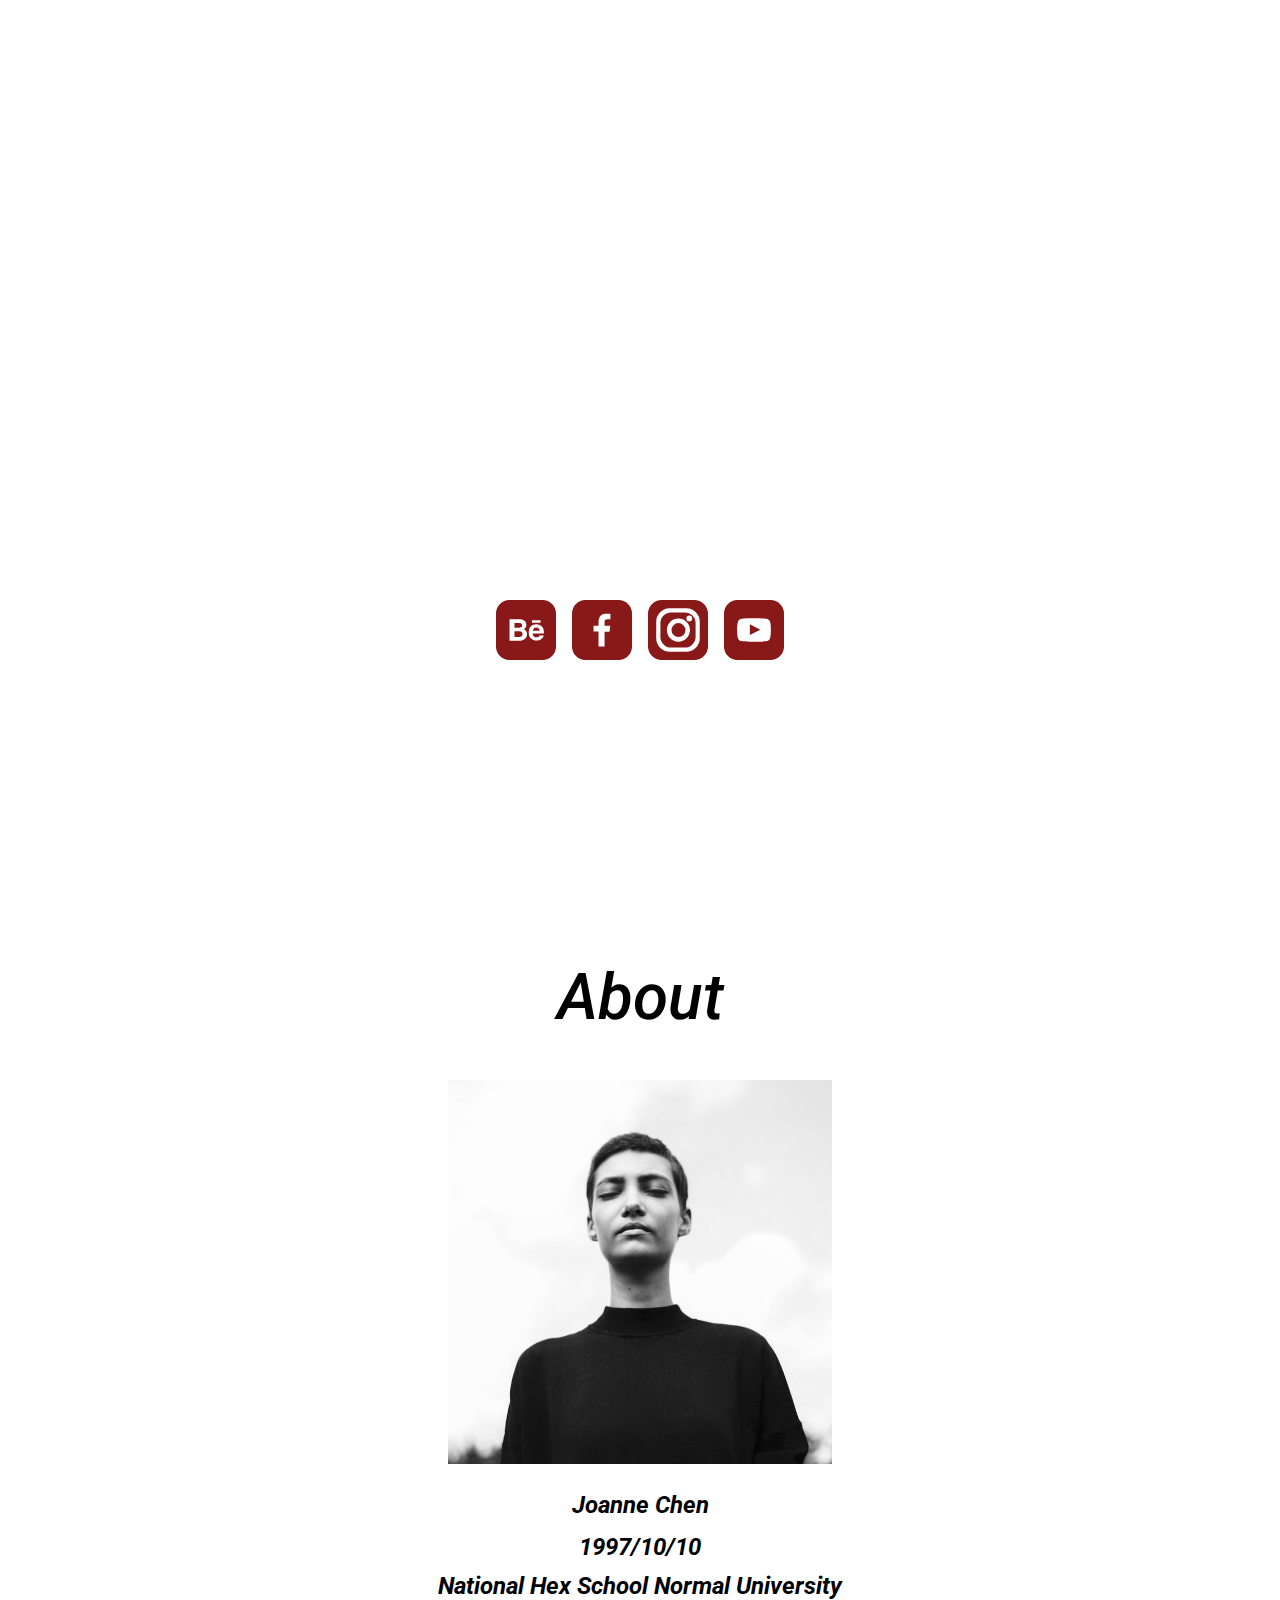
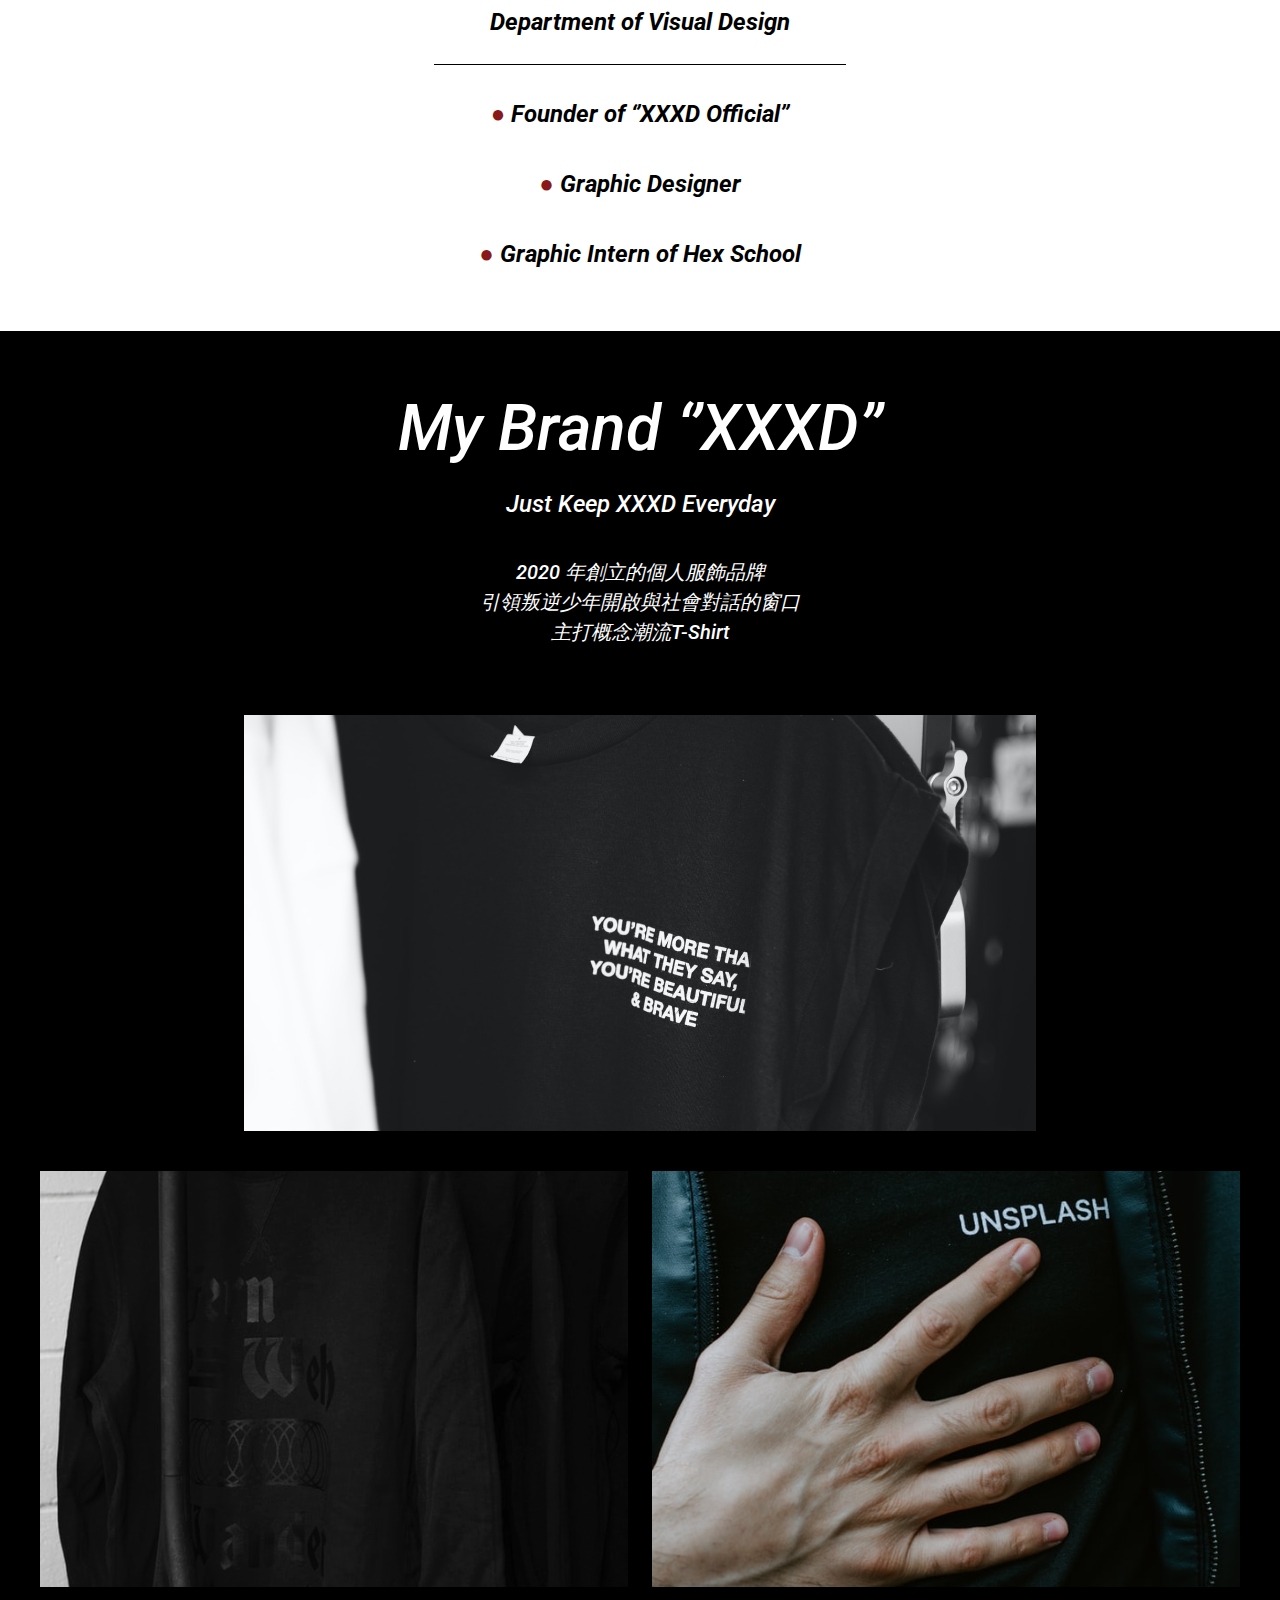
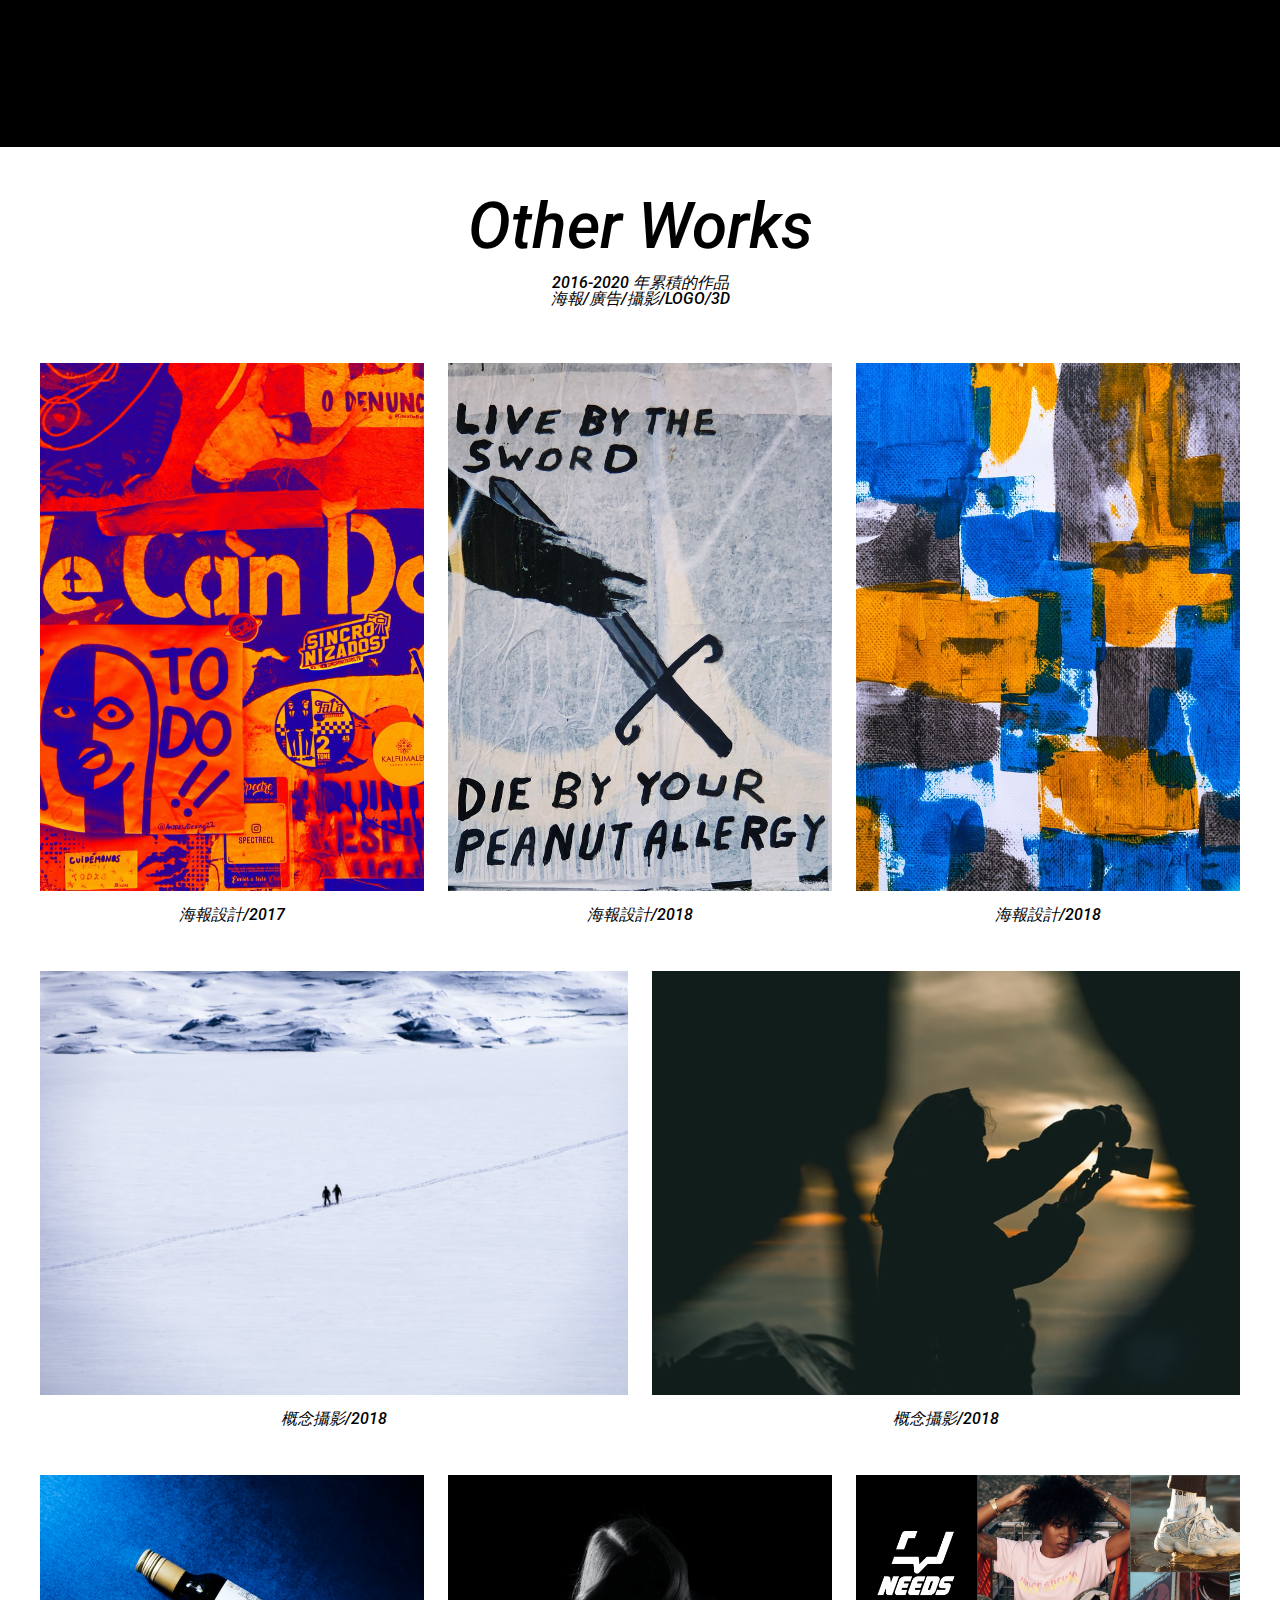
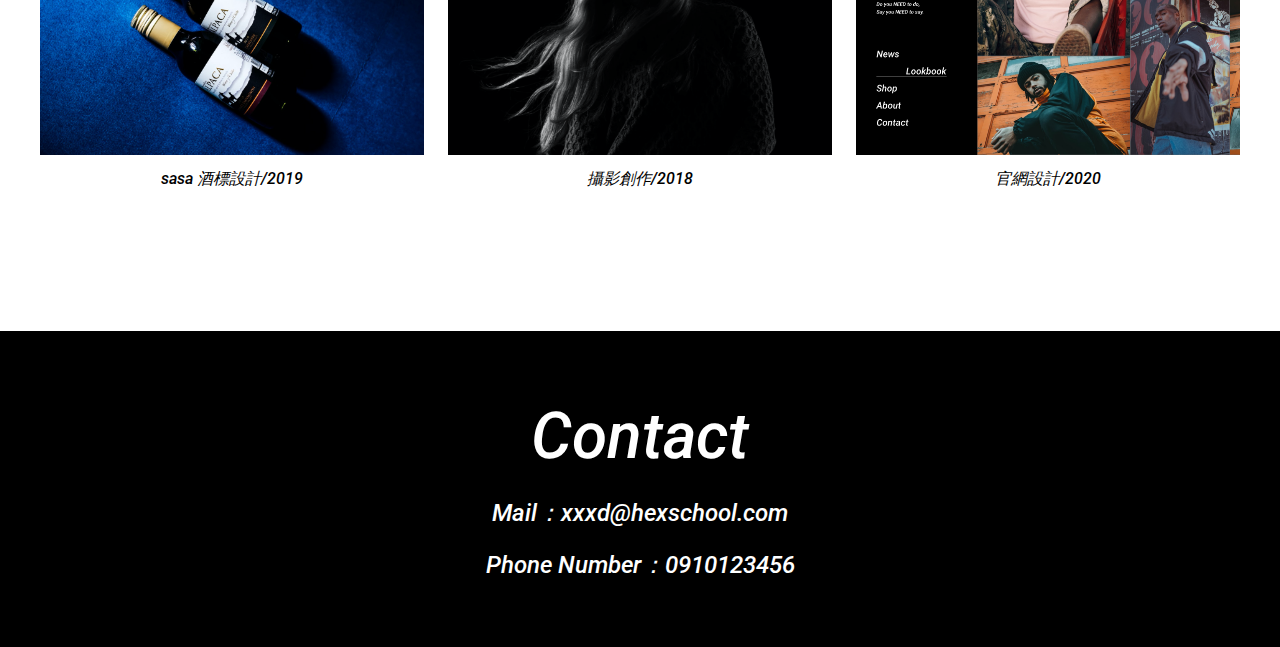
<file: index.html>
<!DOCTYPE html>
<html lang="en">

<head>
  <meta charset="UTF-8">
  <meta name="viewport" content="width=device-width, initial-scale=1.0">
  <meta http-equiv="X-UA-Compatible" content="ie=edge">
  <title>首頁</title>
  <link rel="stylesheet" href="./assets/style/all.css">
  <link rel="preconnect" href="https://fonts.googleapis.com"> 
  <link rel="preconnect" href="https://fonts.gstatic.com" crossorigin> 
  <link href="https://fonts.googleapis.com/css2?family=Roboto:ital@1&display=swap" rel="stylesheet">
</head>

<body>
  <header class="header">
    <div class="banner">
      <div class="div">
        <p class="fz24 white bold">
          Here’s
        </p>
        <h1 class="fz80 white black">
          JOANNE
        </h1>
        <h3 class="fz24 white bold">
          Founder of “XXXD Official" <br> 
          & Graphic Designer
        </h3>
        <ul>
          <l1><a href="#"><img src="./assets/images/week2/behance.svg" alt="Be"></a></l1>
          <l1><a href="#"><img src="./assets/images/week2/facebook.svg" alt="FB"></a></l1>
          <l1><a href="#"><img src="./assets/images/week2/instagram.svg" alt="INS"></a></l1>
          <l1><a href="#"><img src="./assets/images/week2/youtube.svg" alt="YT"></a></l1>
        </ul>
      </div>
    </div>
  </header>

  
<div class="about">
  <h2 class="fz64 medium">
    About
  </h2>
  <img src="./assets/images/week2/photo.png" alt="photo">
  <ul class="fz24 bold">
    <li>Joanne Chen</li>
    <li>1997/10/10</li>
    <li class="lhDif">
      National Hex School Normal University <br> 
      Department of Visual Design
    </li>
  </ul>
  <ul class="fz24 redDiskList bold">
    <li>Founder of ‘’XXXD Official’’</li>
    <li>Graphic Designer</li>
    <li>Graphic Intern of Hex School</li>
  </ul>
</div>

<div class="brand white medium">
  <h2 class="fz64">
    My Brand ‘’XXXD’’
  </h2>
  <h3 class="fz24">
    Just Keep XXXD Everyday
  </h3>
  <p class="fz20">
    2020 年創立的個人服飾品牌 <br> 
    引領叛逆少年開啟與社會對話的窗口 <br> 
    主打概念潮流T-Shirt
  </p>
  <div>
    <img src="./assets/images/week2/brand_img1.png" alt="brandImg1">
    <img src="./assets/images/week2/brand_img2.png" alt="brandImg2">
    <img src="./assets/images/week2/brand_img3.png" alt="brandImg3">
  </div>
</div>

<div class="work medium">
  <h2 class="fz64">
    Other Works
  </h2>
  <h3>
    2016-2020 年累積的作品 <br> 
    海報/廣告/攝影/LOGO/3D
  </h3>
  <ul>
    <li>
      <img src="./assets/images/week2/work_img1.png" alt="w1">
      <h4>
        海報設計/2017
      </h4>
    </li>
    <li>
      <img src="./assets/images/week2/work_img2.png" alt="w2">
      <h4>
        海報設計/2018
      </h4>
    </li>
    <li>
      <img src="./assets/images/week2/work_img3.png" alt="w3">
      <h4>
        海報設計/2018
      </h4>
    </li>
    <li>
      <img src="./assets/images/week2/work_img4.png" alt="w4">
      <h4>
        概念攝影/2018
      </h4>
    </li>
    <li>
      <img src="./assets/images/week2/work_img5.png" alt="w5">
      <h4>
        概念攝影/2018
      </h4>
    </li>
    <li>
      <img src="./assets/images/week2/work_img6.png" alt="w6">
      <h4>
        sasa 酒標設計/2019
      </h4>
    </li>
    <li>
      <img src="./assets/images/week2/work_img7.png" alt="w7">
      <h4>
        攝影創作/2018
      </h4>
    </li>
    <li>
      <img src="./assets/images/week2/work_img8.png" alt="w8">
      <h4>
        官網設計/2020
      </h4>
    </li>
  </ul>
</div>

  <footer class="footer">
    <div class="contact">
      <h2 class="fz64 white medium">
        Contact
      </h2>
      <ul class="fz24 white medium">
        <li>
          Mail：xxxd@hexschool.com
        </li>
        <li>
          Phone Number：0910123456
        </li>
      </ul>
    </div>
  </footer>
  <script src="./assets/js/vendors.js"></script>
  <script src="./assets/js/all.js"></script>
</body>

</html>
</file>
<file: assets/style/all.css>
@charset "UTF-8";
/* http://meyerweb.com/eric/tools/css/reset/ 
   v2.0 | 20110126
   License: none (public domain)
*/
html, body, div, span, applet, object, iframe,
h1, h2, h3, h4, h5, h6, p, blockquote, pre,
a, abbr, acronym, address, big, cite, code,
del, dfn, em, img, ins, kbd, q, s, samp,
small, strike, strong, sub, sup, tt, var,
b, u, i, center,
dl, dt, dd, ol, ul, li,
fieldset, form, label, legend,
table, caption, tbody, tfoot, thead, tr, th, td,
article, aside, canvas, details, embed,
figure, figcaption, footer, header, hgroup,
menu, nav, output, ruby, section, summary,
time, mark, audio, video {
  margin: 0;
  padding: 0;
  border: 0;
  font-size: 100%;
  font: inherit;
  vertical-align: baseline; }

/* HTML5 display-role reset for older browsers */
article, aside, details, figcaption, figure,
footer, header, hgroup, menu, nav, section {
  display: block; }

img {
  vertical-align: middle; }

body {
  line-height: 1; }

ol, ul {
  list-style: none; }

blockquote, q {
  quotes: none; }

blockquote:before, blockquote:after,
q:before, q:after {
  content: '';
  content: none; }

table {
  border-collapse: collapse;
  border-spacing: 0; }

*, *::after, *::before {
  -webkit-box-sizing: border-box;
          box-sizing: border-box; }

body {
  font-family: 'Roboto', sans-serif;
  font-weight: 400;
  font-style: italic; }

.bold {
  font-weight: 700; }

.black {
  font-weight: 900; }

.medium {
  font-weight: 500; }

.white {
  color: white; }

.fz24 {
  font-size: 24px; }

.fz80 {
  font-size: 80px; }

.fz64 {
  font-size: 64px; }

.fz20 {
  font-size: 20px; }

.banner {
  background: url(https://github.com/hexschool/2022-web-layout-training/blob/main/week2/banner.png?raw=true);
  background-size: cover;
  background-position: center;
  height: 100vh; }
  .banner div {
    margin: 0 auto;
    padding-top: 308px;
    width: 304px; }
  .banner p {
    line-height: 42px; }
  .banner h1 {
    line-height: 106px;
    margin-bottom: 32px; }
  .banner h3 {
    line-height: 36px;
    margin-bottom: 40px; }
  .banner ul {
    display: -webkit-box;
    display: -ms-flexbox;
    display: flex;
    -ms-flex-pack: distribute;
        justify-content: space-around; }

.about {
  text-align: center;
  width: 412px;
  margin: 0 auto; }
  .about h2 {
    line-height: 84px;
    padding: 56px 0 40px 0; }
  .about img {
    margin-bottom: 20px; }
  .about ul {
    line-height: 42px; }
  .about .lhDif {
    line-height: 36px; }
  .about .redDiskList {
    border-top: 1px solid #000;
    margin-top: 24px;
    padding-bottom: 56px; }
    .about .redDiskList li {
      padding-top: 28px; }
    .about .redDiskList li::before {
      content: "●  ";
      color: #891818; }

.brand {
  text-align: center;
  background: #000;
  padding-bottom: 120px; }
  .brand h2 {
    padding-top: 56px;
    line-height: 84px; }
  .brand h3 {
    padding-top: 12px;
    line-height: 42px; }
  .brand p {
    padding-top: 32px;
    line-height: 30px;
    margin-bottom: 68px; }
  .brand div {
    width: 1224px;
    margin: 0 auto;
    display: -webkit-box;
    display: -ms-flexbox;
    display: flex;
    -ms-flex-wrap: wrap;
        flex-wrap: wrap;
    -webkit-box-pack: center;
        -ms-flex-pack: center;
            justify-content: center; }
  .brand img {
    margin-bottom: 40px;
    padding: 0 12px; }

.work {
  text-align: center;
  padding-bottom: 144px; }
  .work h2 {
    margin-top: 48px; }
  .work h3 {
    padding: 16px 0 8px 0; }
  .work ul {
    width: 1224px;
    margin: 0 auto;
    display: -webkit-box;
    display: -ms-flexbox;
    display: flex;
    -ms-flex-wrap: wrap;
        flex-wrap: wrap;
    -webkit-box-pack: center;
        -ms-flex-pack: center;
            justify-content: center; }
  .work img {
    padding: 48px 12px 16px 12px; }

.contact {
  text-align: center;
  background: #000; }
  .contact h2 {
    padding-top: 64px;
    line-height: 84px; }
  .contact ul {
    padding-bottom: 64px; }
    .contact ul li {
      line-height: 36px;
      padding-top: 16px; }

/*# sourceMappingURL=all.css.map */
</file>
